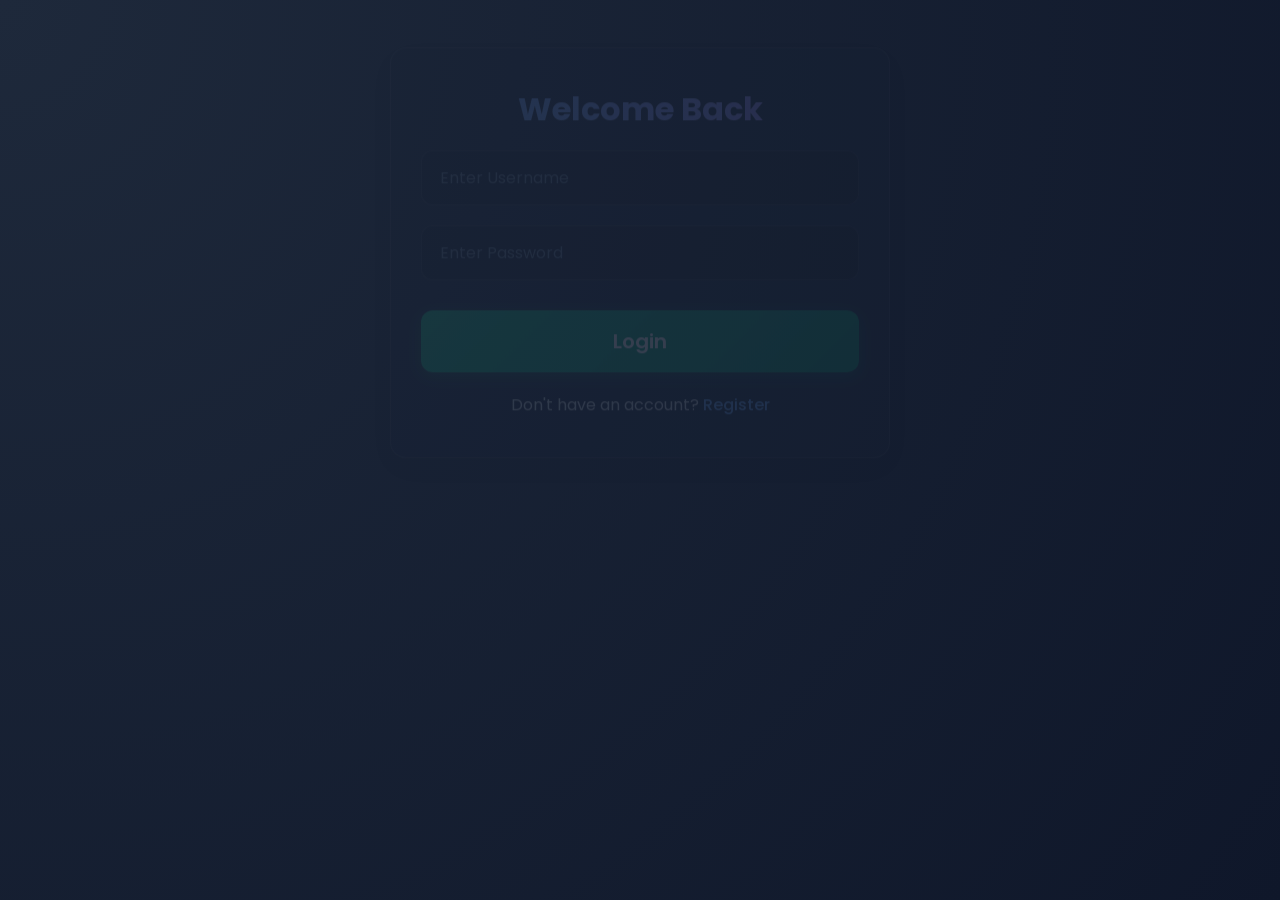
<file: index.html>
<!DOCTYPE html>
<html lang="en">

<head>
    <meta charset="UTF-8">
    <title>Dashboard</title>
    <link rel="stylesheet" href="style.css">
</head>

<body>

    <div class="container">
        <div class="card main">
            <h2>Welcome</h2>
            <h3 id="welcomeUser" style="color: var(--primary); margin-bottom: 20px;"></h3>


            <div class="btn-group" style="flex-direction: column; gap: 10px;">
                <button onclick="startCalculation()" class="main-btn" style="margin-top: 5px;">Start
                    Calculation</button>
            </div>
        </div>
    </div>

    <script src="script.js"></script>
</body>

</html>
</file>
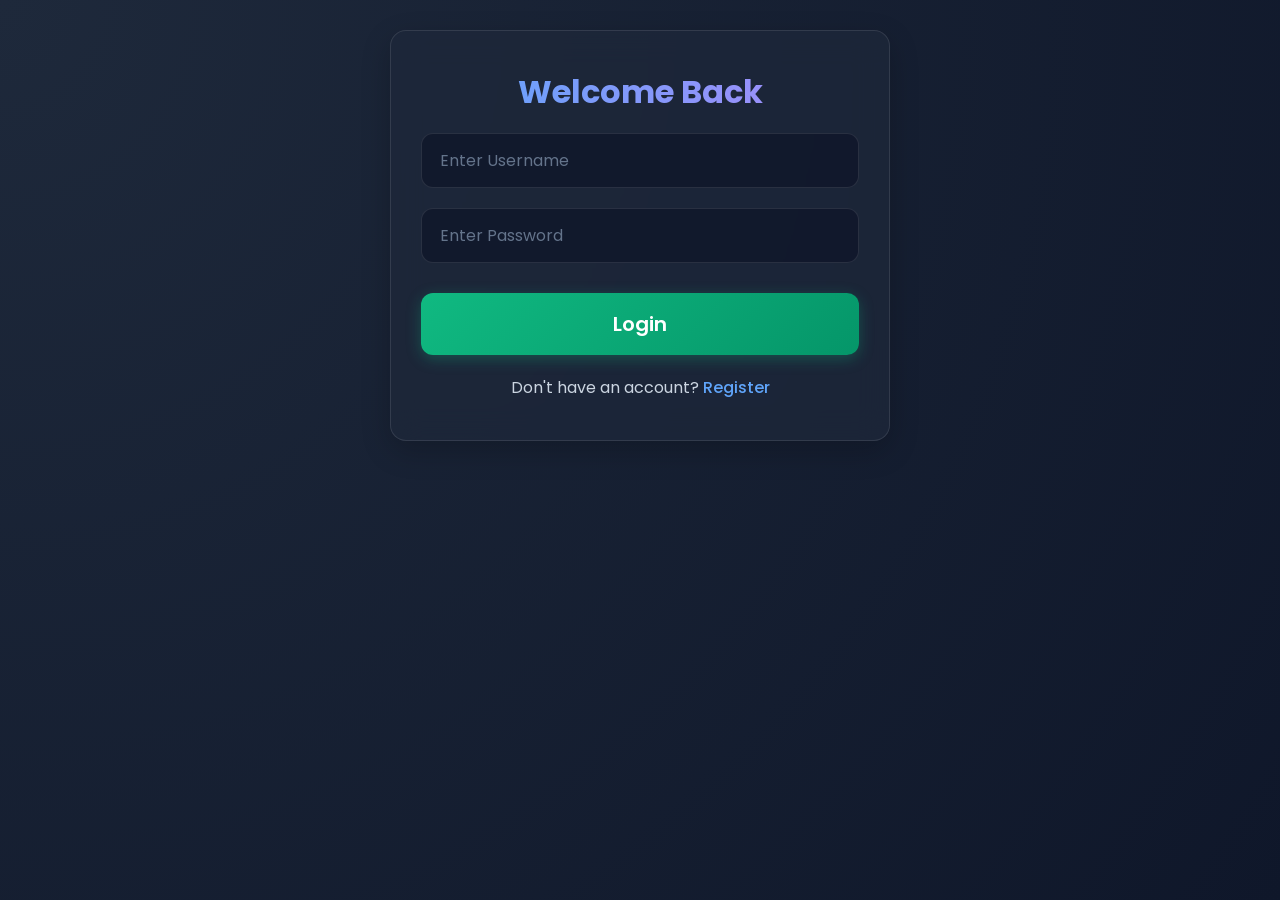
<file: calculator.html>
<!DOCTYPE html>
<html lang="en">
<head>
    <meta charset="UTF-8">
    <title>Fitness Calculator</title>
    <link rel="stylesheet" href="style.css">
</head>
<body>

<div class="container">

    <div class="card main">
        <h1>🏋️ Fitness Calculator</h1>
        <p class="subtitle">Get your personalized diet & fitness plan</p>
    </div>

    <div class="card">
        <label>⚡ Fitness Level</label>
        <select id="level">
            <option value="beginner">Beginner</option>
            <option value="intermediate">Intermediate</option>
            <option value="athlete">Athlete</option>
        </select>
    </div>

    <div class="card">
        <label>⚖ Weight (kg)</label>
        <input type="number" id="weight" placeholder="e.g. 70">
    </div>

    <div class="card">
        <label>📏 Height (cm)</label>
        <input type="number" id="height" placeholder="e.g. 170">
    </div>

    <div class="card">
        <label>🎯 Goal</label>
        <select id="goalSelect">
            <option value="fatloss">Fat Loss</option>
            <option value="maintain">Maintenance</option>
            <option value="gain">Muscle Gain</option>
        </select>
    </div>

    <div class="card">
        <label>🥗 Food Preference</label>
        <select id="foodType">
            <option value="veg">Vegetarian</option>
            <option value="nonveg">Non-Vegetarian</option>
        </select>
    </div>



    <button class="main-btn" onclick="calculatePlan()">🚀 Calculate Plan</button>

</div>

<script src="script.js"></script>
</body>
</html>
</file>
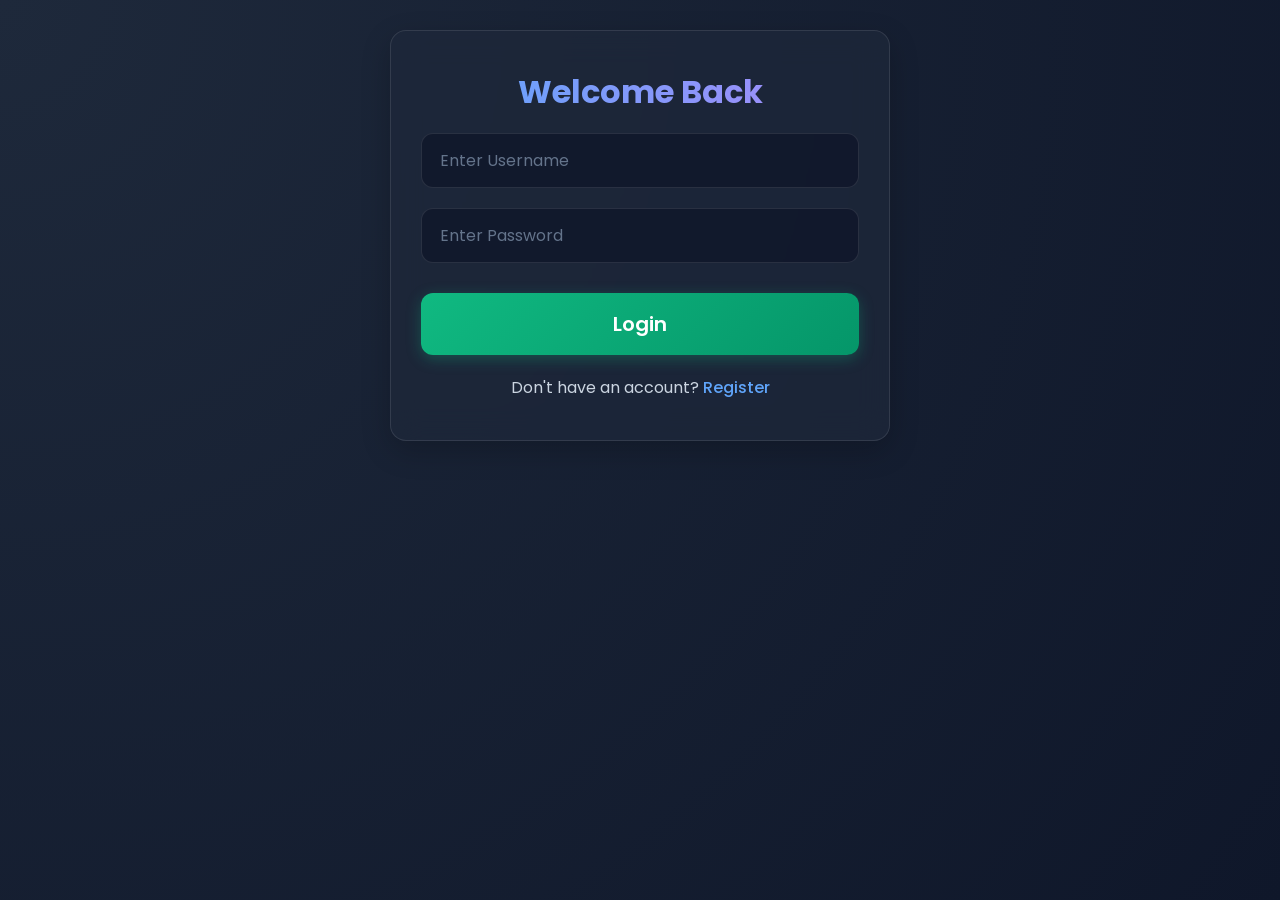
<file: login.html>
<!DOCTYPE html>
<html lang="en">
<head>
    <meta charset="UTF-8">
    <title>Login</title>
    <link rel="stylesheet" href="style.css">
</head>
<body>

<div class="container">
    <div class="card main">
        <h2 class="title" style="font-size: 2rem; margin-bottom: 20px;">Welcome Back</h2>

        <input type="text" id="username" placeholder="Enter Username">
        <input type="password" id="password" placeholder="Enter Password">

        <button onclick="login()" class="main-btn" style="margin-top: 10px;">Login</button>

        <p style="margin-top: 20px;">Don't have an account? <a href="register.html">Register</a></p>
    </div>
</div>

<script src="script.js"></script>
</body>
</html>
</file>
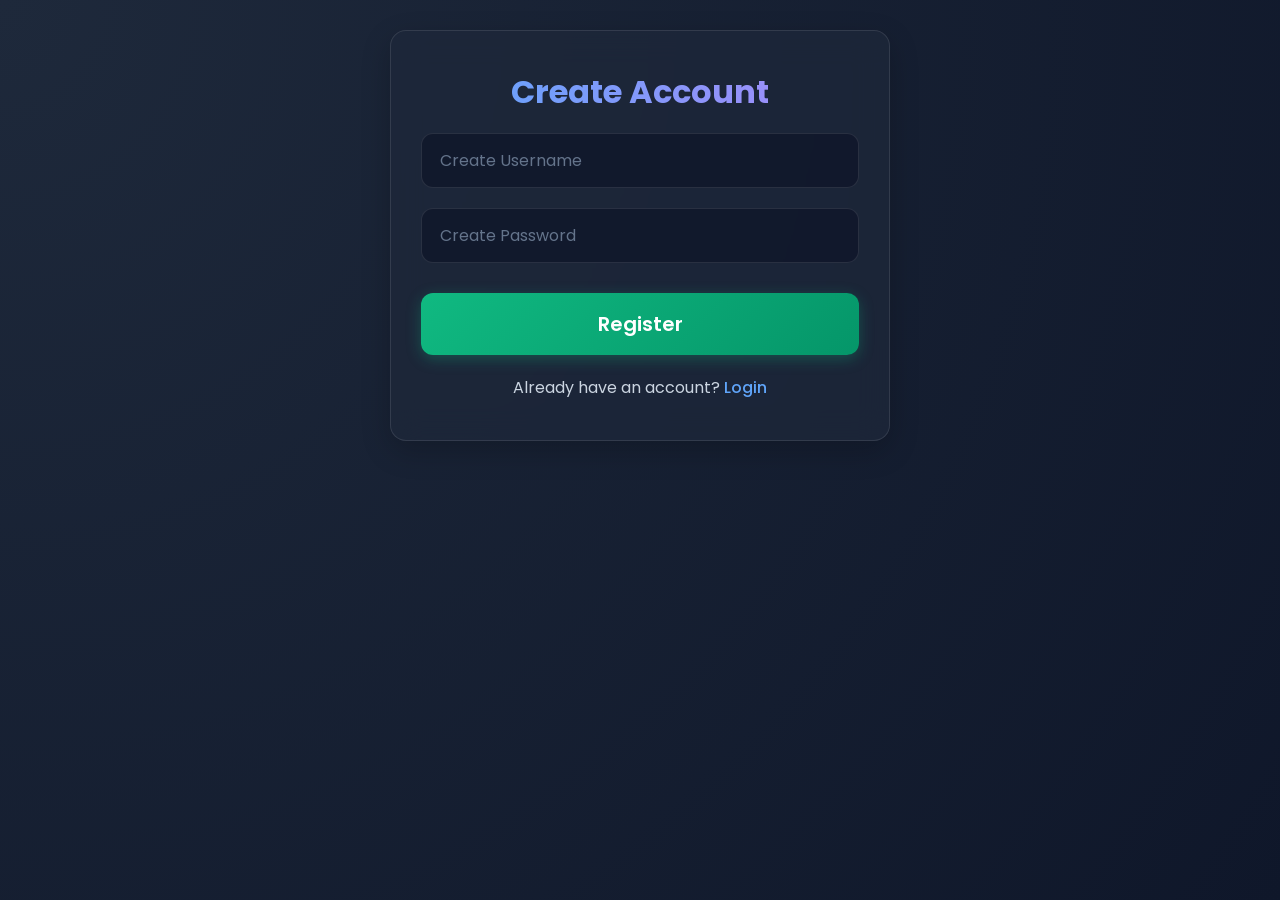
<file: register.html>
<!DOCTYPE html>
<html lang="en">
<head>
    <meta charset="UTF-8">
    <title>Register</title>
    <link rel="stylesheet" href="style.css">
</head>
<body>

<div class="container">
    <div class="card main">
        <h2 class="title" style="font-size: 2rem; margin-bottom: 20px;">Create Account</h2>

        <input type="text" id="newUsername" placeholder="Create Username">
        <input type="password" id="newPassword" placeholder="Create Password">

        <button onclick="register()" class="main-btn" style="margin-top: 10px;">Register</button>

        <p style="margin-top: 20px;">Already have an account? <a href="login.html">Login</a></p>
    </div>
</div>

<script src="script.js"></script>
</body>
</html>
</file>
<file: style.css>
@import url('https://fonts.googleapis.com/css2?family=Poppins:wght@300;400;500;600;700&display=swap');

:root {
    --bg-dark: #0f172a;
    --card-bg: rgba(30, 41, 59, 0.7);
    --primary: #3b82f6;
    --primary-hover: #2563eb;
    --accent: #10b981;
    --text-main: #f8fafc;
    --text-muted: #cbd5e1;
    --border-color: rgba(255, 255, 255, 0.1);
}

* {
    box-sizing: border-box;
    margin: 0;
    padding: 0;
    font-family: 'Poppins', sans-serif;
}

body {
    background: radial-gradient(circle at top left, #1e293b, #0f172a);
    background-attachment: fixed;
    color: var(--text-main);
    min-height: 100vh;
    display: flex;
    flex-direction: column;
    padding: 30px 20px 90px 20px; /* Padding bottom for nav bar */
}

.container {
    width: 100%;
    max-width: 800px;
    margin: 0 auto;
    animation: fadeIn 0.6s ease-out;
}

@keyframes fadeIn {
    from {
        opacity: 0;
        transform: translateY(20px);
    }

    to {
        opacity: 1;
        transform: translateY(0);
    }
}

h1,
h2,
h3 {
    font-weight: 600;
    margin-bottom: 15px;
    color: #fff;
    line-height: 1.3;
}

p {
    color: var(--text-muted);
    line-height: 1.6;
}

.title {
    text-align: center;
    font-size: 2.2rem;
    margin-bottom: 30px;
    background: linear-gradient(to right, #60a5fa, #a78bfa);
    -webkit-background-clip: text;
    background-clip: text;
    -webkit-text-fill-color: transparent;
    font-weight: 700;
}

.subtitle {
    text-align: center;
    color: var(--text-muted);
    margin-bottom: 20px;
}

.card {
    background: var(--card-bg);
    backdrop-filter: blur(16px);
    -webkit-backdrop-filter: blur(16px);
    border: 1px solid var(--border-color);
    border-radius: 16px;
    padding: 24px;
    margin-bottom: 20px;
    box-shadow: 0 10px 30px rgba(0, 0, 0, 0.2);
    transition: transform 0.3s ease, box-shadow 0.3s ease;
}

.card:hover {
    transform: translateY(-4px);
    box-shadow: 0 15px 35px rgba(0, 0, 0, 0.3);
}

.card.main {
    text-align: center;
    padding: 40px 30px;
    max-width: 500px;
    margin: 0 auto 20px auto;
}

.highlight {
    background: linear-gradient(135deg, rgba(59, 130, 246, 0.15), rgba(139, 92, 246, 0.15));
    border: 1px solid rgba(139, 92, 246, 0.3);
}

.center {
    text-align: center;
}

.big-cal {
    font-size: 3.5rem;
    font-weight: 700;
    color: #10b981;
    text-shadow: 0 0 25px rgba(16, 185, 129, 0.4);
    margin: 10px 0;
}

.section-title {
    font-size: 1.4rem;
    border-bottom: 1px solid rgba(255, 255, 255, 0.08);
    padding-bottom: 12px;
    margin-bottom: 20px;
    color: #e2e8f0;
}

/* Macros */
.macro-grid {
    display: grid;
    grid-template-columns: repeat(3, 1fr);
    gap: 15px;
}

.macro {
    background: rgba(255, 255, 255, 0.03);
    border-radius: 14px;
    padding: 20px 10px;
    text-align: center;
    border: 1px solid rgba(255, 255, 255, 0.05);
    transition: background 0.3s ease;
}

.macro:hover {
    background: rgba(255, 255, 255, 0.08);
}

.macro span {
    font-size: 32px;
    display: block;
    margin-bottom: 12px;
    filter: drop-shadow(0 2px 4px rgba(0, 0, 0, 0.3));
}

.macro h3 {
    margin: 0;
    font-size: 1.6rem;
    color: #fff;
    font-weight: 700;
}

.macro p {
    font-size: 0.95rem;
    margin-top: 5px;
    color: var(--text-muted);
}

/* Grids */
.grid-2 {
    display: grid;
    grid-template-columns: repeat(auto-fit, minmax(280px, 1fr));
    gap: 20px;
}

.grid-2 .card {
    margin-bottom: 0;
}

/* Forms */
label {
    display: block;
    font-weight: 500;
    margin-bottom: 10px;
    color: var(--text-muted);
    font-size: 0.95rem;
}

input[type="text"],
input[type="password"],
input[type="number"],
select {
    width: 100%;
    padding: 14px 18px;
    background: rgba(15, 23, 42, 0.8);
    border: 1px solid var(--border-color);
    border-radius: 12px;
    color: #fff;
    font-size: 1rem;
    margin-bottom: 20px;
    outline: none;
    transition: all 0.3s ease;
}

input::placeholder {
    color: #64748b;
}

input:focus,
select:focus {
    border-color: #60a5fa;
    box-shadow: 0 0 0 4px rgba(59, 130, 246, 0.2);
    background: rgba(15, 23, 42, 0.95);
}

/* Select specifically */
select {
    appearance: none;
    background-image: url('data:image/svg+xml;utf8,<svg xmlns="http://www.w3.org/2000/svg" width="24" height="24" viewBox="0 0 24 24" fill="none" stroke="%23cbd5e1" stroke-width="2" stroke-linecap="round" stroke-linejoin="round"><polyline points="6 9 12 15 18 9"></polyline></svg>');
    background-repeat: no-repeat;
    background-position: right 15px center;
    background-size: 16px;
    cursor: pointer;
}

select option {
    background: var(--bg-dark);
    color: #fff;
    padding: 10px;
}

/* Buttons */
button {
    width: 100%;
    padding: 14px 24px;
    background: linear-gradient(135deg, var(--primary), #6366f1);
    color: #fff;
    border: none;
    border-radius: 12px;
    font-size: 1.1rem;
    font-weight: 600;
    cursor: pointer;
    transition: all 0.3s ease;
    box-shadow: 0 4px 15px rgba(59, 130, 246, 0.3);
    margin-top: 10px;
    position: relative;
    overflow: hidden;
}

button::after {
    content: '';
    position: absolute;
    top: 0;
    left: -100%;
    width: 100%;
    height: 100%;
    background: linear-gradient(90deg, transparent, rgba(255, 255, 255, 0.2), transparent);
    transition: all 0.5s ease;
}

button:hover::after {
    left: 100%;
}

button:hover {
    transform: translateY(-2px);
    box-shadow: 0 8px 25px rgba(59, 130, 246, 0.5);
}

button:active {
    transform: translateY(1px);
}

button.main-btn {
    font-size: 1.25rem;
    padding: 16px;
    margin-top: 25px;
    background: linear-gradient(135deg, #10b981, #059669);
    box-shadow: 0 4px 15px rgba(16, 185, 129, 0.3);
}

button.main-btn:hover {
    box-shadow: 0 8px 25px rgba(16, 185, 129, 0.5);
}

.btn-group {
    display: flex;
    gap: 15px;
    margin-top: 25px;
}

.btn-group button {
    margin-top: 0;
}

button.logout {
    background: linear-gradient(135deg, #ef4444, #e11d48);
    box-shadow: 0 4px 15px rgba(239, 68, 68, 0.3);
}

button.logout:hover {
    box-shadow: 0 8px 25px rgba(239, 68, 68, 0.5);
}

/* Links */
a {
    color: #60a5fa;
    text-decoration: none;
    font-weight: 500;
    transition: all 0.3s ease;
}

a:hover {
    color: #93c5fd;
    text-decoration: underline;
    text-shadow: 0 0 8px rgba(96, 165, 250, 0.4);
}

/* Meal Box */
.meal-box {
    white-space: pre-line;
    background: rgba(15, 23, 42, 0.5);
    padding: 24px;
    border-radius: 14px;
    border-left: 4px solid var(--accent);
    color: #f1f5f9;
    font-size: 1rem;
    line-height: 1.8;
}

/* History List */
#historyList {
    list-style: none;
    padding: 0;
}

#historyList li {
    background: rgba(255, 255, 255, 0.04);
    padding: 16px 20px;
    margin-bottom: 12px;
    border-radius: 12px;
    border-left: 4px solid #6366f1;
    display: flex;
    justify-content: space-between;
    align-items: center;
    transition: background 0.3s ease;
}

#historyList li:hover {
    background: rgba(255, 255, 255, 0.08);
}

#historyList span {
    font-weight: 500;
}

canvas {
    max-height: 300px;
    width: 100% !important;
}

/* Custom Scrollbar */
::-webkit-scrollbar {
    width: 10px;
}

::-webkit-scrollbar-track {
    background: var(--bg-dark);
}

::-webkit-scrollbar-thumb {
    background: #475569;
    border-radius: 6px;
    border: 2px solid var(--bg-dark);
}

::-webkit-scrollbar-thumb:hover {
    background: #64748b;
}

/* Responsive */
@media (max-width: 600px) {
    body {
        padding: 15px 10px;
    }

    .macro-grid {
        grid-template-columns: 1fr;
    }

    .btn-group {
        flex-direction: column;
    }

    .title {
        font-size: 1.8rem;
    }

    .big-cal {
        font-size: 2.5rem;
    }

    .card {
        padding: 20px 15px;
    }

    .card.main {
        padding: 30px 20px;
    }
}

.progress-bar {
    width: 100%;
    height: 20px;
    background: #eee;
    border-radius: 10px;
    overflow: hidden;
    margin-top: 10px;
}

#progressFill {
    height: 100%;
    width: 0%;
    background: #2ecc71;
    transition: 0.5s;
}

/* Tracker and Checklist Styles */
.tracker-container {
    margin-top: 15px;
    border-top: 1px solid var(--border-color);
    padding-top: 15px;
}

.tracker-controls {
    display: flex;
    align-items: center;
    justify-content: center;
    gap: 15px;
    margin-top: 10px;
}

button.round-btn {
    width: 40px;
    height: 40px;
    padding: 0;
    margin: 0;
    border-radius: 50%;
    font-size: 1.2rem;
    display: flex;
    align-items: center;
    justify-content: center;
    min-width: 40px;
}

.tracker-count {
    font-size: 1.8rem;
    font-weight: bold;
    width: 40px;
    text-align: center;
}

.checklist-container {
    margin-top: 20px;
    border-top: 1px solid var(--border-color);
    padding-top: 15px;
}

.checklist-container h4 {
    margin-bottom: 12px;
    color: #fff;
    font-size: 1.1rem;
}

.checkbox-label {
    display: flex;
    align-items: center;
    gap: 10px;
    cursor: pointer;
    margin-bottom: 15px;
}

.checkbox-label input[type="checkbox"] {
    width: 22px;
    height: 22px;
    margin: 0;
    cursor: pointer;
}

.checkbox-label span {
    font-size: 1.1rem;
    color: #f1f5f9;
}

/* Slideshow Trackers */
.slideshow-wrapper {
    position: relative;
    display: flex;
    align-items: center;
    margin-top: 30px;
    gap: 10px;
}

.slides-window {
    flex: 1;
    overflow: hidden;
    border-radius: 16px;
    background: var(--card-bg);
    backdrop-filter: blur(16px);
    -webkit-backdrop-filter: blur(16px);
    border: 1px solid var(--border-color);
    box-shadow: 0 10px 25px rgba(0, 0, 0, 0.3);
}

.slides-track {
    display: flex;
    transition: transform 0.4s cubic-bezier(0.25, 1, 0.5, 1);
    width: 100%;
}

.slide {
    min-width: 100%;
    padding: 30px 24px;
}

.slide-title {
    text-align: center;
    border-bottom: 1px solid rgba(255, 255, 255, 0.08);
    padding-bottom: 15px;
    color: #e2e8f0;
    font-size: 1.4rem;
}

.slide-btn {
    width: 45px;
    height: 45px;
    border-radius: 50%;
    background: rgba(15, 23, 42, 0.8);
    color: var(--primary);
    border: 1px solid rgba(59, 130, 246, 0.4);
    font-size: 1.2rem;
    cursor: pointer;
    display: flex;
    align-items: center;
    justify-content: center;
    transition: all 0.3s ease;
    flex-shrink: 0;
    margin-top: 0;
    padding: 0;
}

.slide-btn::after {
    display: none;
}

.slide-btn:hover {
    background: var(--primary);
    color: #fff;
    transform: scale(1.1);
    box-shadow: 0 4px 15px rgba(59, 130, 246, 0.4);
}

.slide-dots {
    display: flex;
    justify-content: center;
    gap: 8px;
    margin-top: 15px;
}

.dot {
    width: 10px;
    height: 10px;
    border-radius: 50%;
    background: rgba(255, 255, 255, 0.2);
    cursor: pointer;
    transition: all 0.3s ease;
}

.dot.active {
    background: var(--primary);
    transform: scale(1.2);
}

.file-input {
    margin-top: 15px;
    padding: 10px;
    background: rgba(15, 23, 42, 0.5);
    border: 1px dashed var(--border-color);
    border-radius: 10px;
    width: 100%;
    cursor: pointer;
}

/* Override input styling inside slides */
.slide-content input[type="number"] {
    margin-bottom: 0;
    padding: 10px 15px;
}

.bottom-nav {
    position: fixed;
    bottom: 0;
    left: 0;
    width: 100%;
    height: 60px;
    background: #111;
    display: flex;
    justify-content: space-around;
    align-items: center;
    border-top: 1px solid #333;
}

.bottom-nav button {
    background: none;
    border: none;
    color: #aaa;
    font-size: 12px;
    text-align: center;
}

.bottom-nav button:hover {
    color: #fff;
}

/* ==========================================
   SUGGESTED MEAL PLAN STYLES
   ========================================== */
.meals-list {
    display: flex;
    flex-direction: column;
    gap: 20px;
    margin-top: 10px;
}

.meal-card {
    background: rgba(255, 255, 255, 0.03);
    border: 1px solid rgba(255, 255, 255, 0.06);
    border-radius: 14px;
    padding: 20px;
    transition: transform 0.3s ease, border-color 0.3s ease, background 0.3s ease;
}

.meal-card:hover {
    transform: translateY(-2px);
    background: rgba(255, 255, 255, 0.05);
    border-color: rgba(59, 130, 246, 0.3);
}

.meal-header {
    display: flex;
    justify-content: space-between;
    align-items: center;
    border-bottom: 1px solid rgba(255, 255, 255, 0.08);
    padding-bottom: 12px;
    margin-bottom: 15px;
    flex-wrap: wrap;
    gap: 10px;
}

.meal-category-title {
    display: flex;
    flex-direction: column;
    gap: 2px;
}

.meal-category {
    font-size: 0.8rem;
    text-transform: uppercase;
    font-weight: 700;
    color: var(--primary);
    letter-spacing: 1px;
}

.meal-name {
    font-size: 1.15rem;
    font-weight: 600;
    color: #fff;
}

.meal-calories-badge {
    background: rgba(16, 185, 129, 0.15);
    color: #10b981;
    border: 1px solid rgba(16, 185, 129, 0.3);
    padding: 6px 12px;
    border-radius: 20px;
    font-size: 0.9rem;
    font-weight: 600;
    white-space: nowrap;
}

.meal-content {
    display: grid;
    grid-template-columns: 1.7fr 1fr;
    gap: 20px;
}

@media (max-width: 768px) {
    .meal-content {
        grid-template-columns: 1fr;
        gap: 15px;
    }
}

.meal-prep-col h4,
.meal-macros-col h4 {
    font-size: 0.85rem;
    color: var(--text-muted);
    margin-bottom: 10px;
    text-transform: uppercase;
    letter-spacing: 0.5px;
    font-weight: 600;
}

.meal-prep-steps {
    list-style: none;
    padding: 0;
}

.meal-prep-step {
    font-size: 0.9rem;
    color: var(--text-muted);
    margin-bottom: 8px;
    line-height: 1.5;
    position: relative;
    padding-left: 20px;
}

.meal-prep-step::before {
    content: "•";
    color: var(--primary);
    font-weight: bold;
    position: absolute;
    left: 5px;
    top: 0;
}

.meal-macro-badges {
    display: flex;
    flex-direction: column;
    gap: 8px;
}

.meal-macro-badge {
    display: flex;
    justify-content: space-between;
    align-items: center;
    padding: 8px 12px;
    border-radius: 8px;
    font-size: 0.85rem;
    font-weight: 500;
}

.meal-macro-badge.protein {
    background: rgba(59, 130, 246, 0.1);
    color: #60a5fa;
    border: 1px solid rgba(59, 130, 246, 0.2);
}

.meal-macro-badge.carbs {
    background: rgba(167, 139, 250, 0.1);
    color: #c084fc;
    border: 1px solid rgba(167, 139, 250, 0.2);
}

.meal-macro-badge.fat {
    background: rgba(245, 158, 11, 0.1);
    color: #fbbf24;
    border: 1px solid rgba(245, 158, 11, 0.2);
}

.meal-macro-badge span:first-child {
    font-weight: 600;
}
</file>
